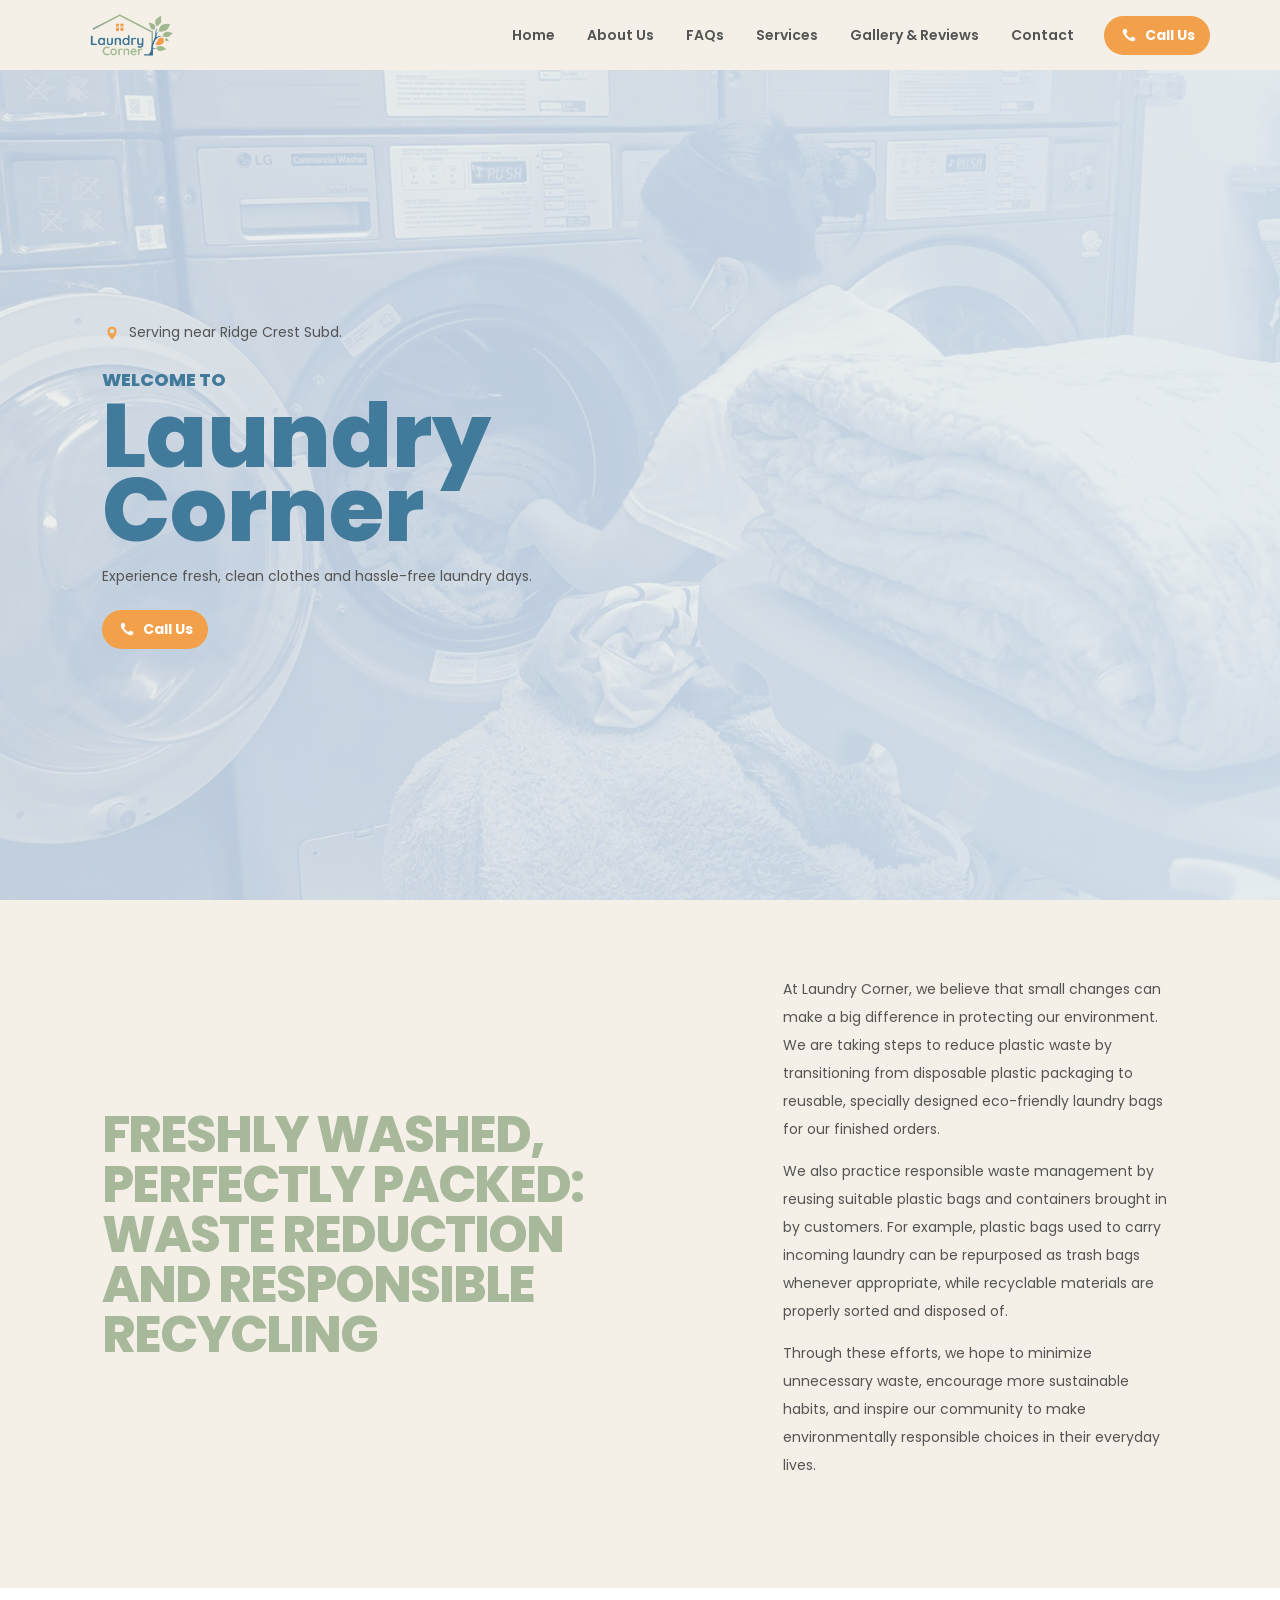
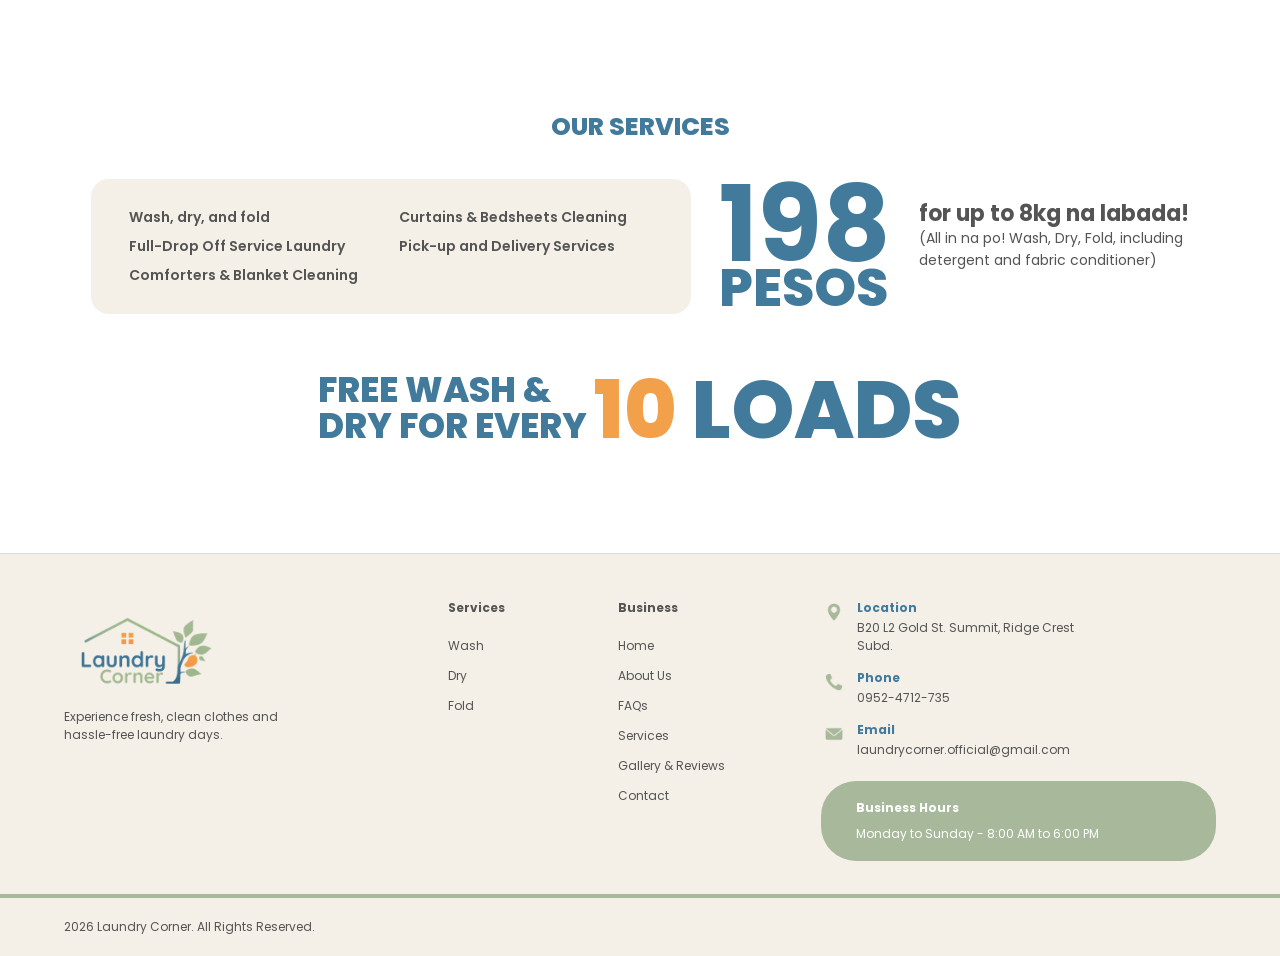
<file: index.html>
<!DOCTYPE html>
<html lang="en">
<head>
  <meta charset="UTF-8">
  <meta name="viewport" content="width=device-width, initial-scale=1.0">

  <title>Laundry Corner</title>

  <link rel="stylesheet" href="style.css">
  <link rel="icon" href="images/favicon.ico">
</head>

<body>
  <header class="topbar">
    <a class="brand" href="index.html">
      <img src="images/transparent-logo2.png" alt="Laundry Corner">
    </a>

    <nav>
      <a href="index.html">Home</a>
      <a href="about-us.html">About Us</a>
      <a href="faq.html">FAQs</a>
      <a href="services.html">Services</a>
      <a href="gallery.html">Gallery &amp; Reviews</a>
      <a href="contact.html">Contact</a>
    </nav>

    <a class="small-button" href="tel:+639524712735">
      <img src="images/icons/phone-white.png" alt="">
      Call Us
    </a>
  </header>

  <main>
    <section class="hero" id="home">
      <div class="hero-copy">
        <p class="location"> <span class="location-icon"> <img src="images/icons/loc-orange.png" alt="Location"> </span> Serving near Ridge Crest Subd. </p>
        <p class="eyebrow"> WELCOME TO </p>
        <h1> Laundry Corner </h1>
        <p> Experience fresh, clean clothes and hassle-free laundry days. </p>
        <a class="small-button" href="tel:+639524712735"> <img src="images/icons/phone-white.png" alt="Phone"> Call Us </a>
      </div>
    </section>

    <!-- social awareness -->

    <section class="social-awareness-h">
      <h2>FRESHLY WASHED, PERFECTLY PACKED:<br>WASTE REDUCTION AND RESPONSIBLE<br>RECYCLING</h2>

      <div class="social-awareness-text">

        <p> At Laundry Corner, we believe that small changes can make a big difference in protecting our environment. We are taking steps to reduce plastic waste by transitioning from disposable plastic packaging to reusable, specially designed eco-friendly laundry bags for our finished orders. </p>

        <p> We also practice responsible waste management by reusing suitable plastic bags and containers brought in by customers. For example, plastic bags used to carry incoming laundry can be repurposed as trash bags whenever appropriate, while recyclable materials are properly sorted and disposed of. </p>

        <p>Through these efforts, we hope to minimize unnecessary waste, encourage more sustainable habits, and inspire our community to make environmentally responsible choices in their everyday lives. </p>

      </div>
    </section>

    <!-- services overview -->

    <section class="services-overview section-white">
      <p class="label">OUR SERVICES</p>
      <div class="service-summary">
        <div class="mini-list">

           <div class="list1">
    <p> Wash, dry, and fold</p>
    <p> Full-Drop Off Service Laundry</p>
    <p> Comforters &amp; Blanket Cleaning</p>
  </div>

  <div class="list2">
    <p> Curtains &amp; Bedsheets Cleaning</p>
    <p> Pick-up and Delivery Services</p>
  </div>
</div>

        <div class="price"> <strong> 198 </strong><span> PESOS </span></div>

        <p class="price-note"> for up to 8kg na labada! 
        <span class="all-in"> <br> (All in na po! Wash, Dry, Fold, including detergent and fabric conditioner) </span> </p>

      </div>
      <h2 class="loads"> FREE WASH &amp; <br> DRY FOR EVERY 
        <span class="loadnum"> 10 </span> 
        <span class="loadbig"> LOADS </span>
      </h2>
    </section>

   







  <!-- footer section -->

<footer class="site-footer">
  <div class="footer-brand">
    <div class="brand">
      <a class="footer-brand" href="#home">
  <img src="images/transparent-logo3.png" alt="Laundry Corner"> </a>
    </div>

    <p>
      Experience fresh, clean clothes and<br>
      hassle-free laundry days.
    </p>
  </div>

  <div class="footer-column">
    <h3>Services</h3>
    <a href="services.html">Wash</a>
    <a href="services.html">Dry</a>
    <a href="services.html">Fold</a>
  </div>

  <div class="footer-column">
    <h3>Business</h3>
    <a href="index.html"> Home </a>
    <a href="about-us.html"> About Us </a>
    <a href="faq.html"> FAQs </a>
    <a href="services.html"> Services </a>
    <a href="gallery.html">Gallery & Reviews </a>
    <a href="contact.html"> Contact </a>
  </div>

  <div class="footer-contact">
    <div class="footer-contact-item">
      <img class="footer-icon" src="images/icons/loc.png" alt="Location">
      <div>
        <h3>Location</h3>
        <p>B20 L2 Gold St. Summit, Ridge Crest<br>Subd.</p>
      </div>
    </div>

    <div class="footer-contact-item">
      <img class="footer-icon" src="images/icons/phone.png" alt="Phone">
      <div>
        <h3>Phone</h3>
        <p>0952-4712-735</p>
      </div>
    </div>

    <div class="footer-contact-item">
      <img class="footer-icon" src="images/icons/mail.png" alt="Email">
      <div>
        <h3>Email</h3>
        <p>laundrycorner.official@gmail.com</p>
      </div>
    </div>

    <div class="footer-hours">
      <h3>Business Hours</h3>
      <p>Monday to Sunday - 8:00 AM to 6:00 PM</p>
    </div>
  </div>

  <div class="footer-bottom">
    <p>2026 Laundry Corner. All Rights Reserved.</p>
  </div>
</footer>

       

</body>
</html>
</file>
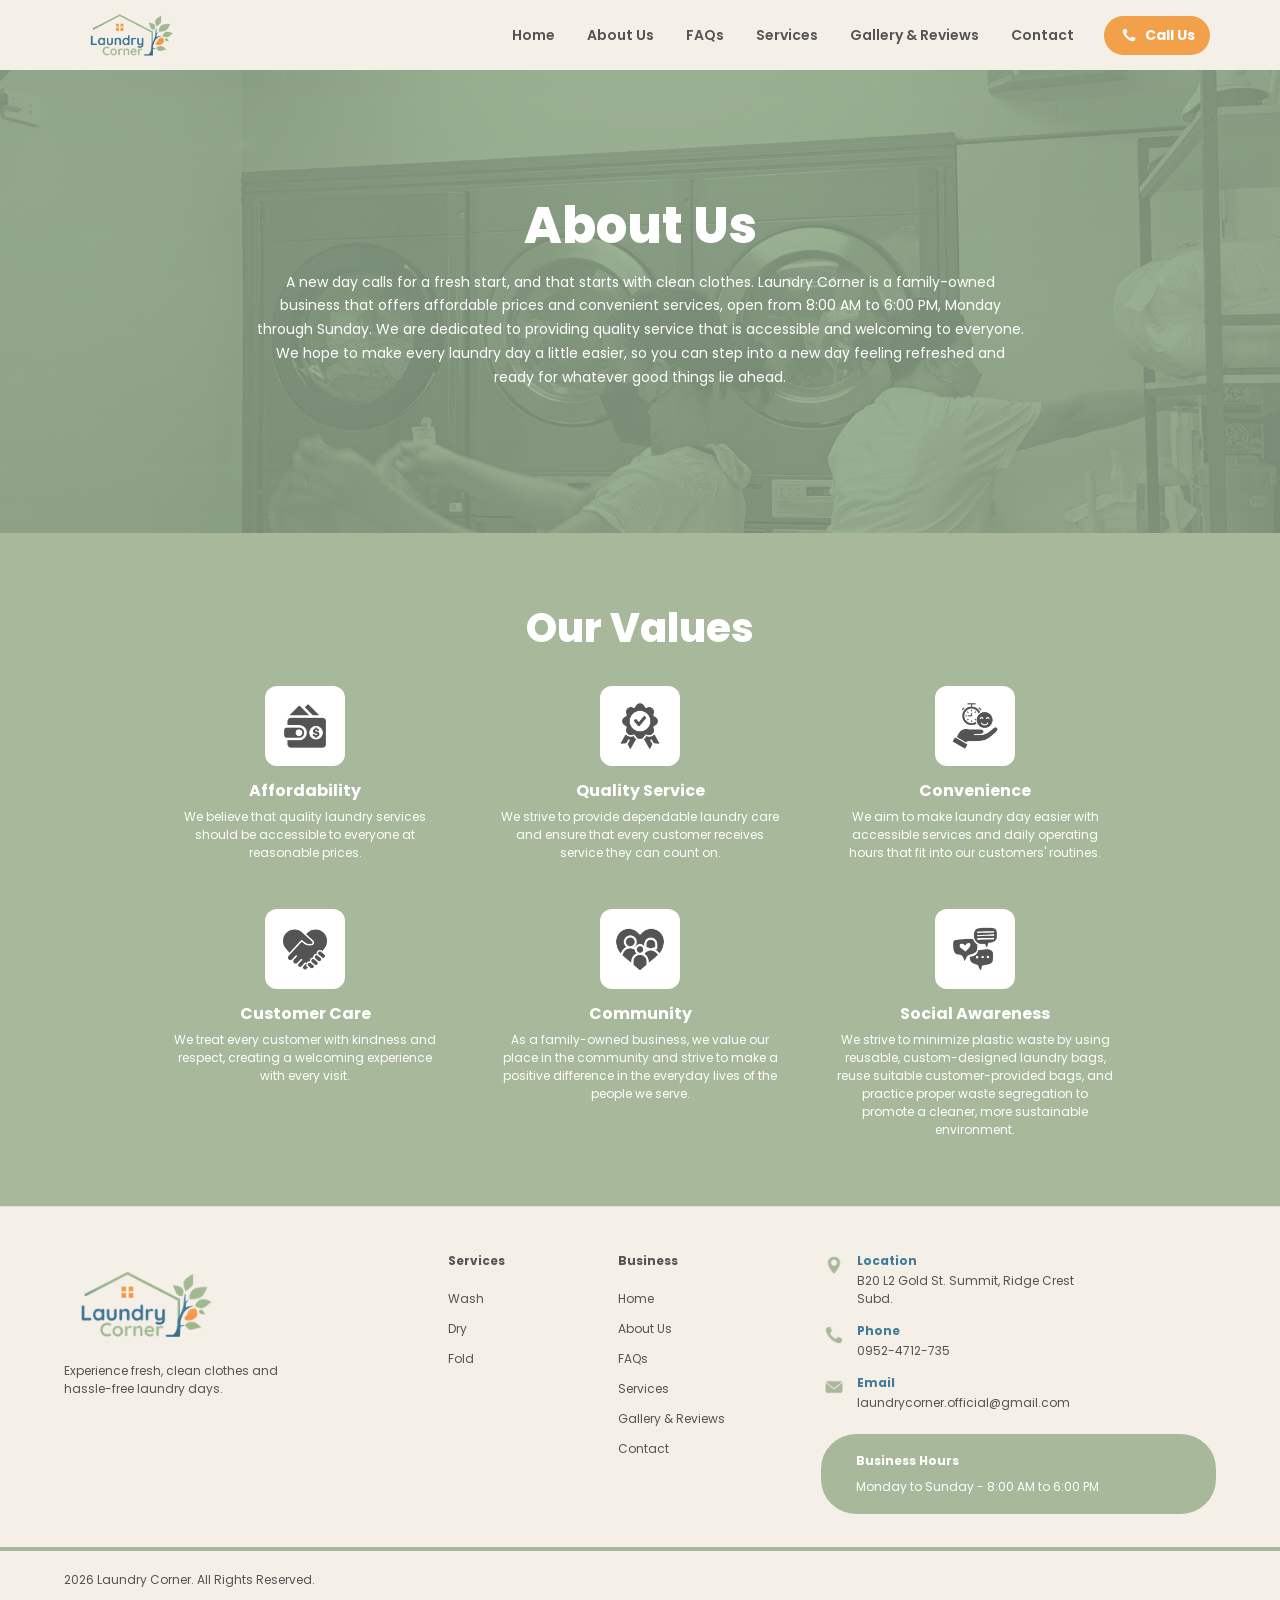
<file: about-us.html>
<!DOCTYPE html>
<html lang="en">
<head>
  <meta charset="UTF-8">
  <meta name="viewport" content="width=device-width, initial-scale=1.0">

  <title>Laundry Corner</title>

  <link rel="stylesheet" href="style.css">
  <link rel="icon" href="images/favicon.ico">
</head>

<body>
  <header class="topbar">
    <a class="brand" href="index.html">
      <img src="images/transparent-logo2.png" alt="Laundry Corner">
    </a>

    <nav>
      <a href="index.html">Home</a>
      <a href="about-us.html">About Us</a>
      <a href="faq.html">FAQs</a>
      <a href="services.html">Services</a>
      <a href="gallery.html">Gallery &amp; Reviews</a>
      <a href="contact.html">Contact</a>
    </nav>

    <a class="small-button" href="tel:+639524712735">
      <img src="images/icons/phone-white.png" alt="">
      Call Us
    </a>
  </header>

 <!-- about section -->

    <section class="about" id="about">
      <div class="about-heading"><h2>About Us</h2><p> A new day calls for a fresh start, and that starts with clean clothes. Laundry Corner is a family-owned business that offers affordable prices and convenient services, open from 8:00 AM to 6:00 PM, Monday through Sunday. We are dedicated to providing quality service that is accessible and welcoming to everyone. We hope to make every laundry day a little easier, so you can step into a new day feeling refreshed and ready for whatever good things lie ahead. </p></div>
      <div class="values">
        <h2>Our Values</h2>
        <div class="value-grid">
          <article><div class="icon"><img src="images/icons/afford.png" alt="Affordability"></div>
            
            <h3> Affordability </h3><p> We believe that quality laundry services should be accessible to everyone at reasonable prices. </p></article>

          <article><div class="icon"><img src="images/icons/quality.png" alt="Quality Service"></div>
            
            <h3> Quality Service </h3><p> We strive to provide dependable laundry care and ensure that every customer receives service they can count on. </p></article>

          <article><div class="icon"><img src="images/icons/convi.png" alt="Convenience"></div>
            
            <h3> Convenience </h3><p> We aim to make laundry day easier with accessible services and daily operating hours that fit into our customers' routines. </p></article>

          <article><div class="icon"><img src="images/icons/care.png" alt="Customer Care"></div>

            <h3> Customer Care </h3><p> We treat every customer with kindness and respect, creating a welcoming experience with every visit. </p></article>

          <article><div class="icon"><img src="images/icons/community.png" alt="Community"></div>
            
            <h3> Community </h3><p> As a family-owned business, we value our place in the community and strive to make a positive difference in the everyday lives of the people we serve. </p></article>

          <article><div class="icon"><img src="images/icons/social.png" alt="Social Awareness"></div>
            
            <h3> Social Awareness </h3><p> We strive to minimize plastic waste by using reusable, custom-designed laundry bags, reuse suitable customer-provided bags, and practice proper waste segregation to promote a cleaner, more sustainable environment. </p></article>
        </div>
      </div>
    </section>

    <!-- footer section -->

<footer class="site-footer">
  <div class="footer-brand">
    <div class="brand">
      <a class="footer-brand" href="index.html">
  <img src="images/transparent-logo3.png" alt="Laundry Corner"> </a>
    </div>

    <p>
      Experience fresh, clean clothes and<br>
      hassle-free laundry days.
    </p>
  </div>

  <div class="footer-column">
    <h3>Services</h3>
    <a href="services.html">Wash</a>
    <a href="services.html">Dry</a>
    <a href="services.html">Fold</a>
  </div>

  <div class="footer-column">
    <h3>Business</h3>
    <a href="index.html"> Home </a>
    <a href="about-us.html"> About Us </a>
    <a href="faq.html"> FAQs </a>
    <a href="services.html"> Services </a>
    <a href="gallery.html">Gallery & Reviews </a>
    <a href="contact.html"> Contact </a>
  </div>

  <div class="footer-contact">
    <div class="footer-contact-item">
      <img class="footer-icon" src="images/icons/loc.png" alt="Location">
      <div>
        <h3>Location</h3>
        <p>B20 L2 Gold St. Summit, Ridge Crest<br>Subd.</p>
      </div>
    </div>

    <div class="footer-contact-item">
      <img class="footer-icon" src="images/icons/phone.png" alt="Phone">
      <div>
        <h3>Phone</h3>
        <p>0952-4712-735</p>
      </div>
    </div>

    <div class="footer-contact-item">
      <img class="footer-icon" src="images/icons/mail.png" alt="Email">
      <div>
        <h3>Email</h3>
        <p>laundrycorner.official@gmail.com</p>
      </div>
    </div>

    <div class="footer-hours">
      <h3>Business Hours</h3>
      <p>Monday to Sunday - 8:00 AM to 6:00 PM</p>
    </div>
  </div>

  <div class="footer-bottom">
    <p>2026 Laundry Corner. All Rights Reserved.</p>
  </div>
</footer>


</body>
</html>
</file>
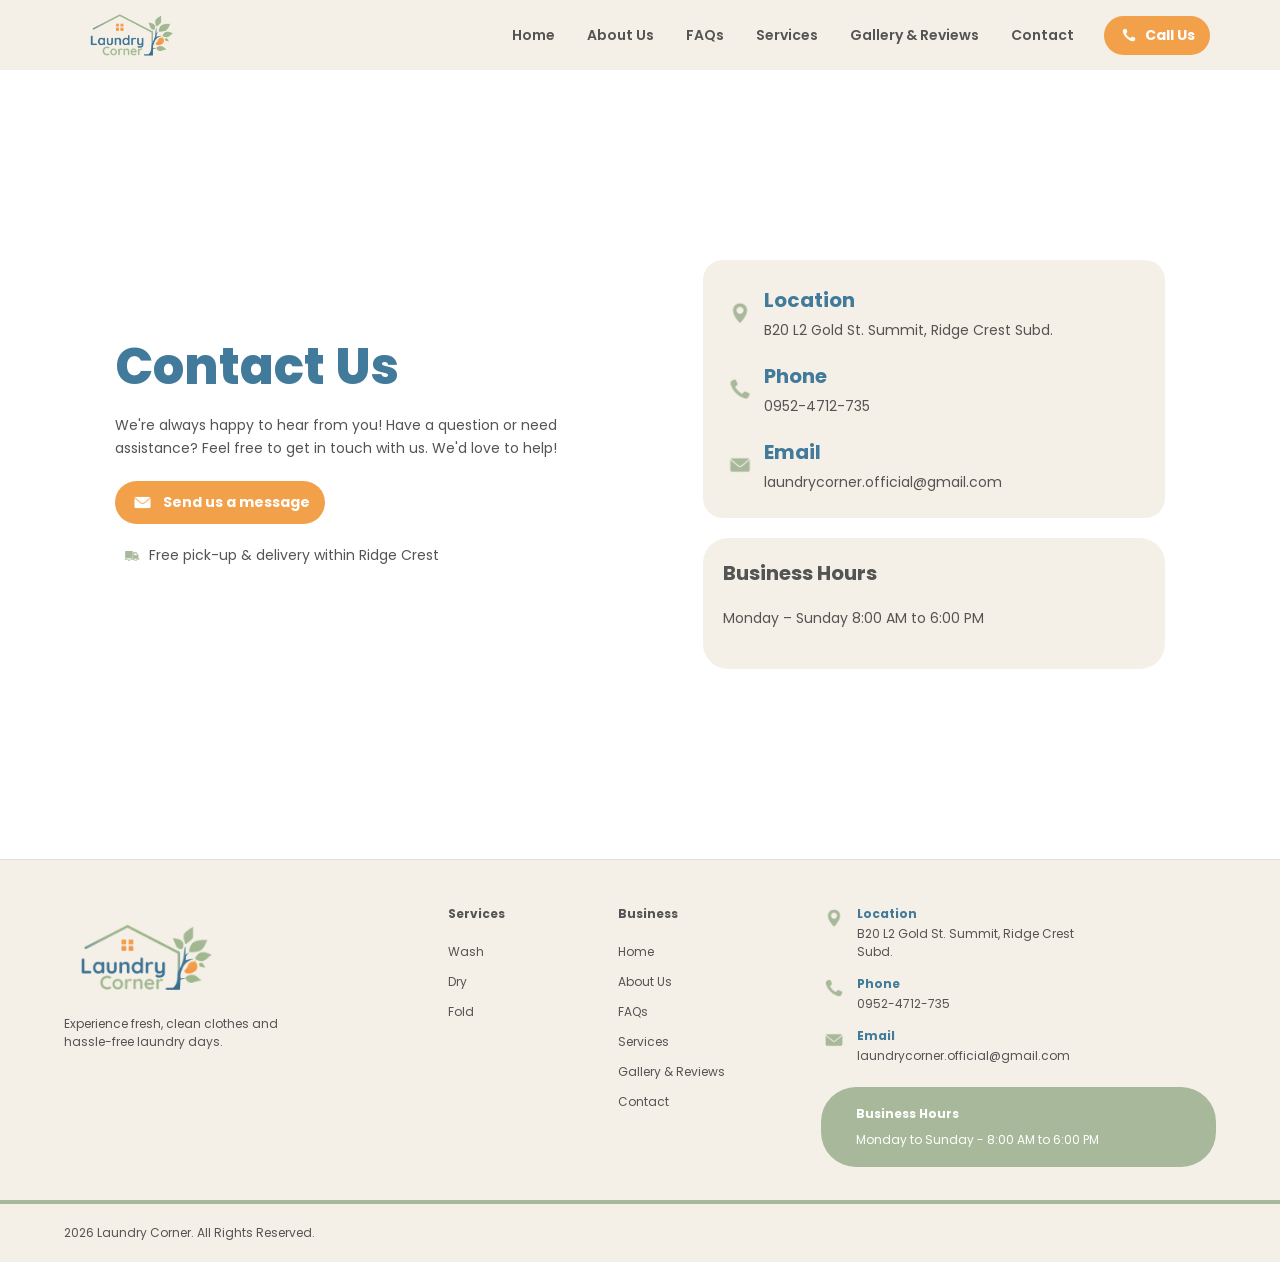
<file: contact.html>
<!DOCTYPE html>
<html lang="en">
<head>
  <meta charset="UTF-8">
  <meta name="viewport" content="width=device-width, initial-scale=1.0">

  <title>Laundry Corner</title>

  <link rel="stylesheet" href="style.css">
  <link rel="icon" href="images/favicon.ico">
</head>

<body>
  <header class="topbar">
    <a class="brand" href="index.html">
      <img src="images/transparent-logo2.png" alt="Laundry Corner">
    </a>

    <nav>
      <a href="index.html">Home</a>
      <a href="about-us.html">About Us</a>
      <a href="faq.html">FAQs</a>
      <a href="services.html">Services</a>
      <a href="gallery.html">Gallery &amp; Reviews</a>
      <a href="contact.html">Contact</a>
    </nav>

    <a class="small-button" href="tel:+639524712735">
      <img src="images/icons/phone-white.png" alt="">
      Call Us
    </a>
  </header>


    <!-- contact section -->

<section class="contact section-white" id="contact">
  <div>
    <h2>Contact Us</h2>

    <p>
      We're always happy to hear from you! Have a question or need assistance?
      Feel free to get in touch with us. We'd love to help!
    </p>

    <a class="button" href="https://mail.google.com/mail/?view=cm&fs=1&to=laundrycorner.official@gmail.com" target="_blank"> 
      <img src="images/icons/mail-white.png">
      Send us a message
    </a>

    <p class="pickup-delivery">
      <br> <span class="truck-icon"><img src="images/icons/truck.png" alt="truck"></span> 
      Free pick-up &amp; delivery within Ridge Crest </p>
  </div>

<div class="contactdetails">
  <div class="contact-box">

    <div class="contact-item">
      <span class="contact-icon">
        <img src="images/icons/loc.png" alt="Location">
      </span>
      <div>
        <h3>Location</h3>
        <p>B20 L2 Gold St. Summit, Ridge Crest Subd.</p>
      </div>
    </div>

    <div class="contact-item">
      <span class="contact-icon">
        <img src="images/icons/phone.png" alt="Phone">
      </span>
      <div>
        <h3>Phone</h3>
        <p>0952-4712-735</p>
      </div>
    </div>

    <div class="contact-item">
      <span class="contact-icon">
        <img src="images/icons/mail.png" alt="Email">
      </span>
      <div>
        <h3>Email</h3>
        <p>laundrycorner.official@gmail.com</p>
      </div>
    </div>

  </div>
      <div class="busyhours">
      <h3> Business Hours </h3>
      <p> Monday – Sunday 8:00 AM to 6:00 PM </p>
    </div>
  </div>

</div>

</section>
  </main>

<!-- footer section -->

<footer class="site-footer">
  <div class="footer-brand">
    <div class="brand">
      <a class="footer-brand" href="index.html">
  <img src="images/transparent-logo3.png" alt="Laundry Corner"> </a>
    </div>

    <p>
      Experience fresh, clean clothes and<br>
      hassle-free laundry days.
    </p>
  </div>

  <div class="footer-column">
    <h3>Services</h3>
    <a href="services.html">Wash</a>
    <a href="services.html">Dry</a>
    <a href="services.html">Fold</a>
  </div>

  <div class="footer-column">
    <h3>Business</h3>
    <a href="index.html"> Home </a>
    <a href="about-us.html"> About Us </a>
    <a href="faq.html"> FAQs </a>
    <a href="services.html"> Services </a>
    <a href="gallery.html">Gallery & Reviews </a>
    <a href="contact.html"> Contact </a>
  </div>

  <div class="footer-contact">
    <div class="footer-contact-item">
      <img class="footer-icon" src="images/icons/loc.png" alt="Location">
      <div>
        <h3>Location</h3>
        <p>B20 L2 Gold St. Summit, Ridge Crest<br>Subd.</p>
      </div>
    </div>

    <div class="footer-contact-item">
      <img class="footer-icon" src="images/icons/phone.png" alt="Phone">
      <div>
        <h3>Phone</h3>
        <p>0952-4712-735</p>
      </div>
    </div>

    <div class="footer-contact-item">
      <img class="footer-icon" src="images/icons/mail.png" alt="Email">
      <div>
        <h3>Email</h3>
        <p>laundrycorner.official@gmail.com</p>
      </div>
    </div>

    <div class="footer-hours">
      <h3>Business Hours</h3>
      <p>Monday to Sunday - 8:00 AM to 6:00 PM</p>
    </div>
  </div>

  <div class="footer-bottom">
    <p>2026 Laundry Corner. All Rights Reserved.</p>
  </div>
</footer>

</body>
</html>
</file>
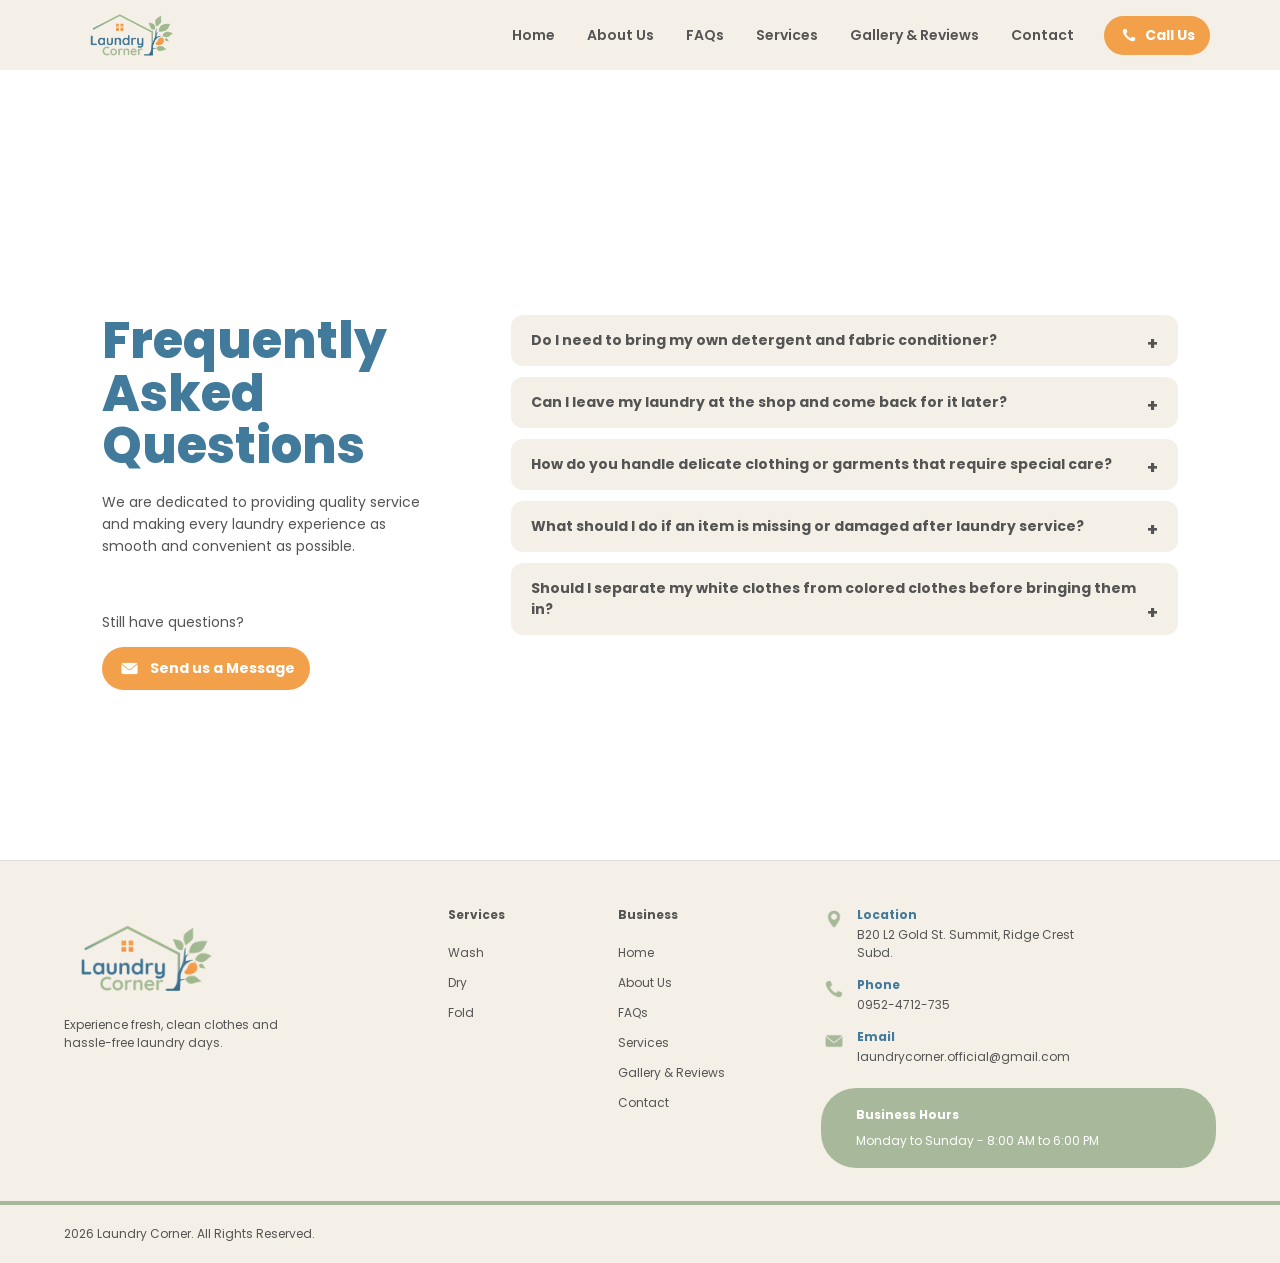
<file: faq.html>
<!DOCTYPE html>
<html lang="en">
<head>
  <meta charset="UTF-8">
  <meta name="viewport" content="width=device-width, initial-scale=1.0">

  <title>Laundry Corner</title>

  <link rel="stylesheet" href="style.css">
  <link rel="icon" href="images/favicon.ico">
</head>

<body>
  <header class="topbar">
    <a class="brand" href="index.html">
      <img src="images/transparent-logo2.png" alt="Laundry Corner">
    </a>

    <nav>
      <a href="index.html">Home</a>
      <a href="about-us.html">About Us</a>
      <a href="faq.html">FAQs</a>
      <a href="services.html">Services</a>
      <a href="gallery.html">Gallery &amp; Reviews</a>
      <a href="contact.html">Contact</a>
    </nav>

    <a class="small-button" href="tel:+639524712735">
      <img src="images/icons/phone-white.png" alt="">
      Call Us
    </a>
  </header>


    <!-- faq section -->

    <section class="faq section-white" id="faq">
      <div class="faq-intro"><h2>Frequently<br>Asked<br>Questions</h2>
        <p class="center-text">We are dedicated to providing quality service and making every laundry experience as smooth and convenient as possible. </p> <br>
        <p> Still have questions? </p>

        <a class="button" href="https://mail.google.com/mail/?view=cm&fs=1&to=laundrycorner.official@gmail.com&su=Laundry%20Inquiry" target="_blank">
          <img src="images/icons/mail-white.png">
          Send us a Message</a></div>
      <div class="questions">

        <details><summary> Do I need to bring my own detergent and fabric conditioner? </summary><p> No need to worry! Detergent and fabric conditioner are already included with every wash. However, you are also welcome to bring your own if you prefer.  </p></details>

        <details><summary>Can I leave my laundry at the shop and come back for it later? </summary><p> Absolutely! You can either pick up your finished laundry directly from our shop or arrange to have it delivered to your preferred location. Just let our staff know your preferred option when dropping off your laundry!  </p></details>

        <details><summary>How do you handle delicate clothing or garments that require special care?</summary><p> Please inform our staff of any special washing instructions before leaving your laundry so we can discuss the appropriate care for your garments. </p></details>

        <details><summary>What should I do if an item is missing or damaged after laundry service?</summary><p> Please inform our staff as soon as possible so we can look into the concern and assist you accordingly. </p></details>

        <details><summary>Should I separate my white clothes from colored clothes before bringing them in?</summary><p> Yes, separating whites from colored garments is recommended to help prevent color transfer and keep your clothes looking their best. You may also inform our staff of any specific laundry preferences.  </p></details>

      </div>
    </section>

<!-- footer section -->

<footer class="site-footer">
  <div class="footer-brand">
    <div class="brand">
      <a class="footer-brand" href="index.html">
  <img src="images/transparent-logo3.png" alt="Laundry Corner"> </a>
    </div>

    <p>
      Experience fresh, clean clothes and<br>
      hassle-free laundry days.
    </p>
  </div>

  <div class="footer-column">
    <h3>Services</h3>
    <a href="services.html">Wash</a>
    <a href="services.html">Dry</a>
    <a href="services.html">Fold</a>
  </div>

  <div class="footer-column">
    <h3>Business</h3>
    <a href="index.html"> Home </a>
    <a href="about-us.html"> About Us </a>
    <a href="faq.html"> FAQs </a>
    <a href="services.html"> Services </a>
    <a href="gallery.html">Gallery & Reviews </a>
    <a href="contact.html"> Contact </a>
  </div>

  <div class="footer-contact">
    <div class="footer-contact-item">
      <img class="footer-icon" src="images/icons/loc.png" alt="Location">
      <div>
        <h3>Location</h3>
        <p>B20 L2 Gold St. Summit, Ridge Crest<br>Subd.</p>
      </div>
    </div>

    <div class="footer-contact-item">
      <img class="footer-icon" src="images/icons/phone.png" alt="Phone">
      <div>
        <h3>Phone</h3>
        <p>0952-4712-735</p>
      </div>
    </div>

    <div class="footer-contact-item">
      <img class="footer-icon" src="images/icons/mail.png" alt="Email">
      <div>
        <h3>Email</h3>
        <p>laundrycorner.official@gmail.com</p>
      </div>
    </div>

    <div class="footer-hours">
      <h3>Business Hours</h3>
      <p>Monday to Sunday - 8:00 AM to 6:00 PM</p>
    </div>
  </div>

  <div class="footer-bottom">
    <p>2026 Laundry Corner. All Rights Reserved.</p>
  </div>
</footer>


</body>
</html>
</file>
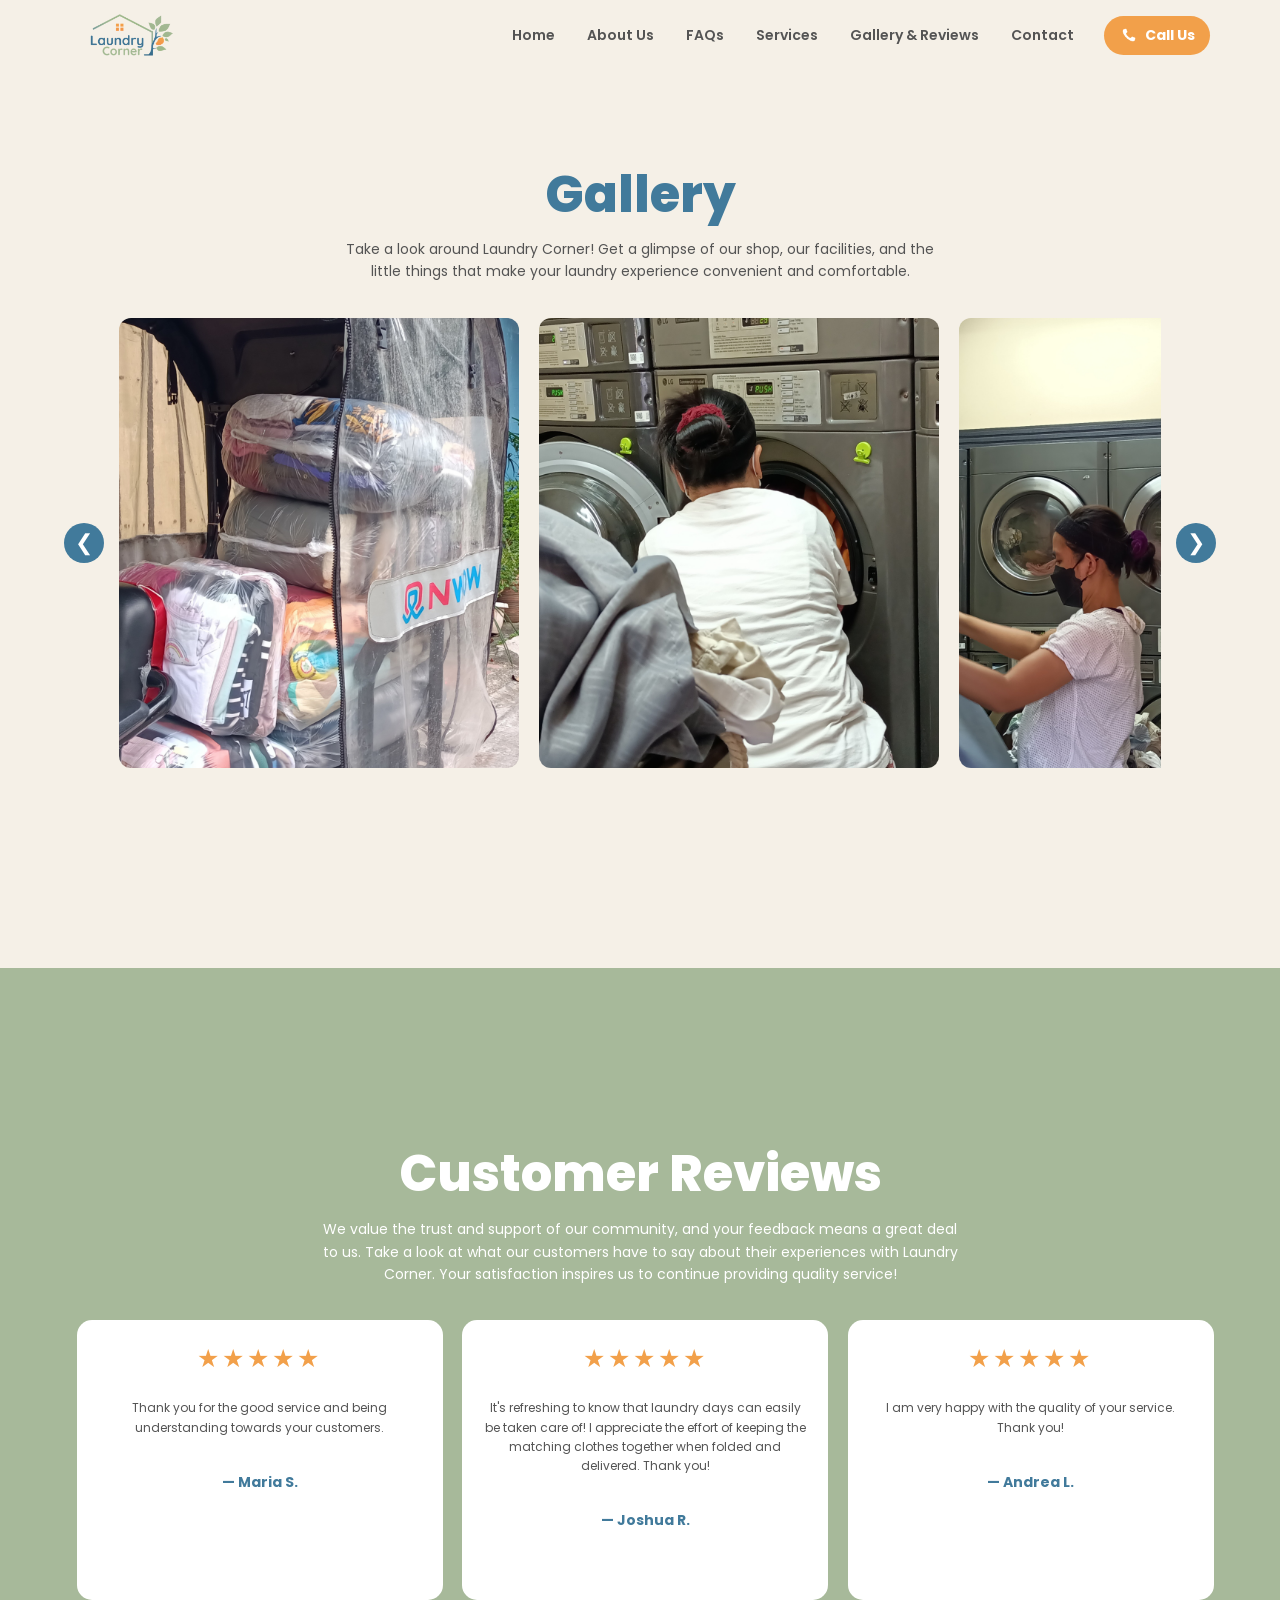
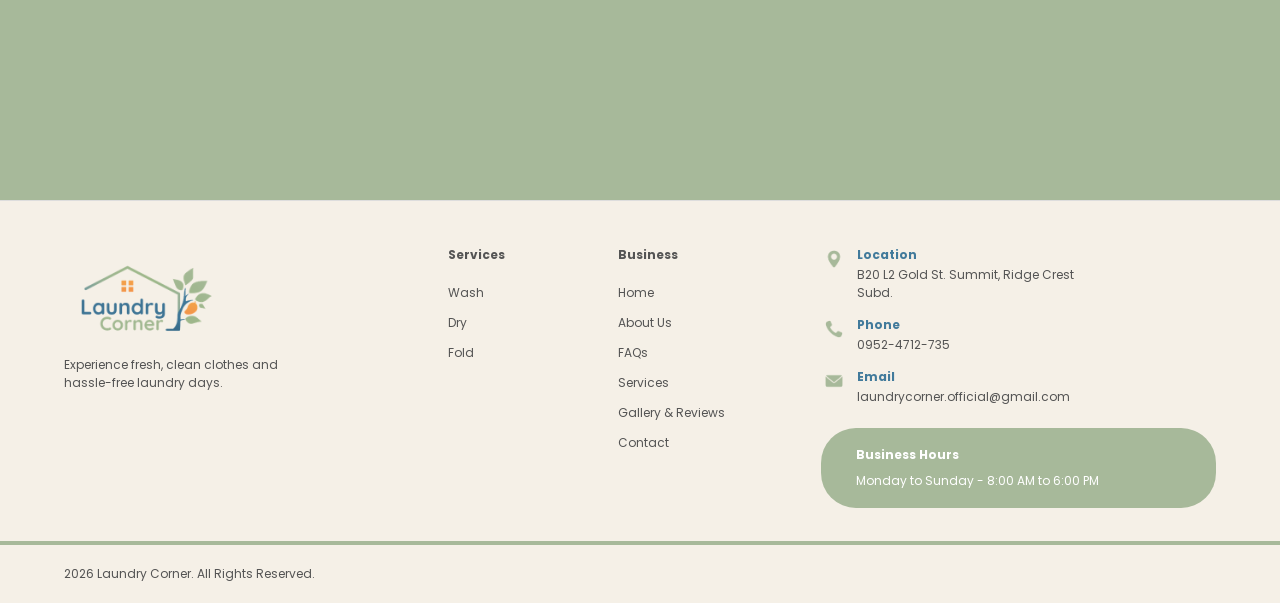
<file: gallery.html>
<!DOCTYPE html>
<html lang="en">
<head>
  <meta charset="UTF-8">
  <meta name="viewport" content="width=device-width, initial-scale=1.0">

  <title>Laundry Corner</title>

  <link rel="stylesheet" href="style.css">
  <link rel="icon" href="images/favicon.ico">
</head>

<body>
  <header class="topbar">
    <a class="brand" href="index.html">
      <img src="images/transparent-logo2.png" alt="Laundry Corner">
    </a>

    <nav>
      <a href="index.html">Home</a>
      <a href="about-us.html">About Us</a>
      <a href="faq.html">FAQs</a>
      <a href="services.html">Services</a>
      <a href="gallery.html">Gallery &amp; Reviews</a>
      <a href="contact.html">Contact</a>
    </nav>

    <a class="small-button" href="tel:+639524712735">
      <img src="images/icons/phone-white.png" alt="">
      Call Us
    </a>
  </header>


    <!-- gallery section -->

    <section class="gallery section-light" id="gallery">
  <h2>Gallery</h2>

  <p class="center-text">
    Take a look around Laundry Corner! Get a glimpse of our shop, our facilities, and the little things that make your laundry experience convenient and comfortable.
  </p>

  <div class="gallery-wrapper">
    <button class="gallery-button" onclick="moveGallery(-1)">
      &#10094;
    </button>

    <div class="gallery-grid" id="gallerySlider">
      <img src="images/laundrypics/deliveries.png">
      <img src="images/laundrypics/1pip.png">
      <img src="images/laundrypics/2pip.png">
      <img src="images/laundrypics/deliverit.png">
      <img src="images/laundrypics/loadpip.png">
    </div>

    <button class="gallery-button" onclick="moveGallery(1)">
      &#10095;
    </button>
  </div>
</section>

    <!-- reviews section -->

<section class="reviews">
  <h2>Customer Reviews</h2>

  <p class="center-text">
    We value the trust and support of our community, and your feedback means a great deal to us. Take a look at what our customers have to say about their experiences with Laundry Corner. Your satisfaction inspires us to continue providing quality service!
  </p>

  <div class="review-grid">
    <article class="review-card">
      <div class="stars">★★★★★</div>
      <p> Thank you for the good service and being understanding towards your customers. </p>
      <h3>— Maria S.</h3>
    </article>

    <article class="review-card">
      <div class="stars">★★★★★</div>
      <p>It's refreshing to know that laundry days can easily be taken care of! I appreciate the effort of keeping the matching clothes together when folded and delivered. Thank you! </p>
      <h3>— Joshua R.</h3>
    </article>

    <article class="review-card">
      <div class="stars">★★★★★</div>
      <p> I am very happy with the quality of your service. Thank you! </p>
      <h3>— Andrea L.</h3>
    </article>
  </div>
</section>

<script>
  function moveGallery(direction) {
    const gallery = document.getElementById("gallerySlider");

    gallery.scrollBy({
      left: direction * gallery.clientWidth,
      behavior: "smooth"
    });
  }
</script>

<!-- footer section -->

<footer class="site-footer">
  <div class="footer-brand">
    <div class="brand">
      <a class="footer-brand" href="index.html">
  <img src="images/transparent-logo3.png" alt="Laundry Corner"> </a>
    </div>

    <p>
      Experience fresh, clean clothes and<br>
      hassle-free laundry days.
    </p>
  </div>

  <div class="footer-column">
    <h3>Services</h3>
    <a href="services.html">Wash</a>
    <a href="services.html">Dry</a>
    <a href="services.html">Fold</a>
  </div>

  <div class="footer-column">
    <h3>Business</h3>
    <a href="index.html"> Home </a>
    <a href="about-us.html"> About Us </a>
    <a href="faq.html"> FAQs </a>
    <a href="services.html"> Services </a>
    <a href="gallery.html">Gallery & Reviews </a>
    <a href="contact.html"> Contact </a>
  </div>

  <div class="footer-contact">
    <div class="footer-contact-item">
      <img class="footer-icon" src="images/icons/loc.png" alt="Location">
      <div>
        <h3>Location</h3>
        <p>B20 L2 Gold St. Summit, Ridge Crest<br>Subd.</p>
      </div>
    </div>

    <div class="footer-contact-item">
      <img class="footer-icon" src="images/icons/phone.png" alt="Phone">
      <div>
        <h3>Phone</h3>
        <p>0952-4712-735</p>
      </div>
    </div>

    <div class="footer-contact-item">
      <img class="footer-icon" src="images/icons/mail.png" alt="Email">
      <div>
        <h3>Email</h3>
        <p>laundrycorner.official@gmail.com</p>
      </div>
    </div>

    <div class="footer-hours">
      <h3>Business Hours</h3>
      <p>Monday to Sunday - 8:00 AM to 6:00 PM</p>
    </div>
  </div>

  <div class="footer-bottom">
    <p>2026 Laundry Corner. All Rights Reserved.</p>
  </div>
</footer>

</body>
</html>
</file>
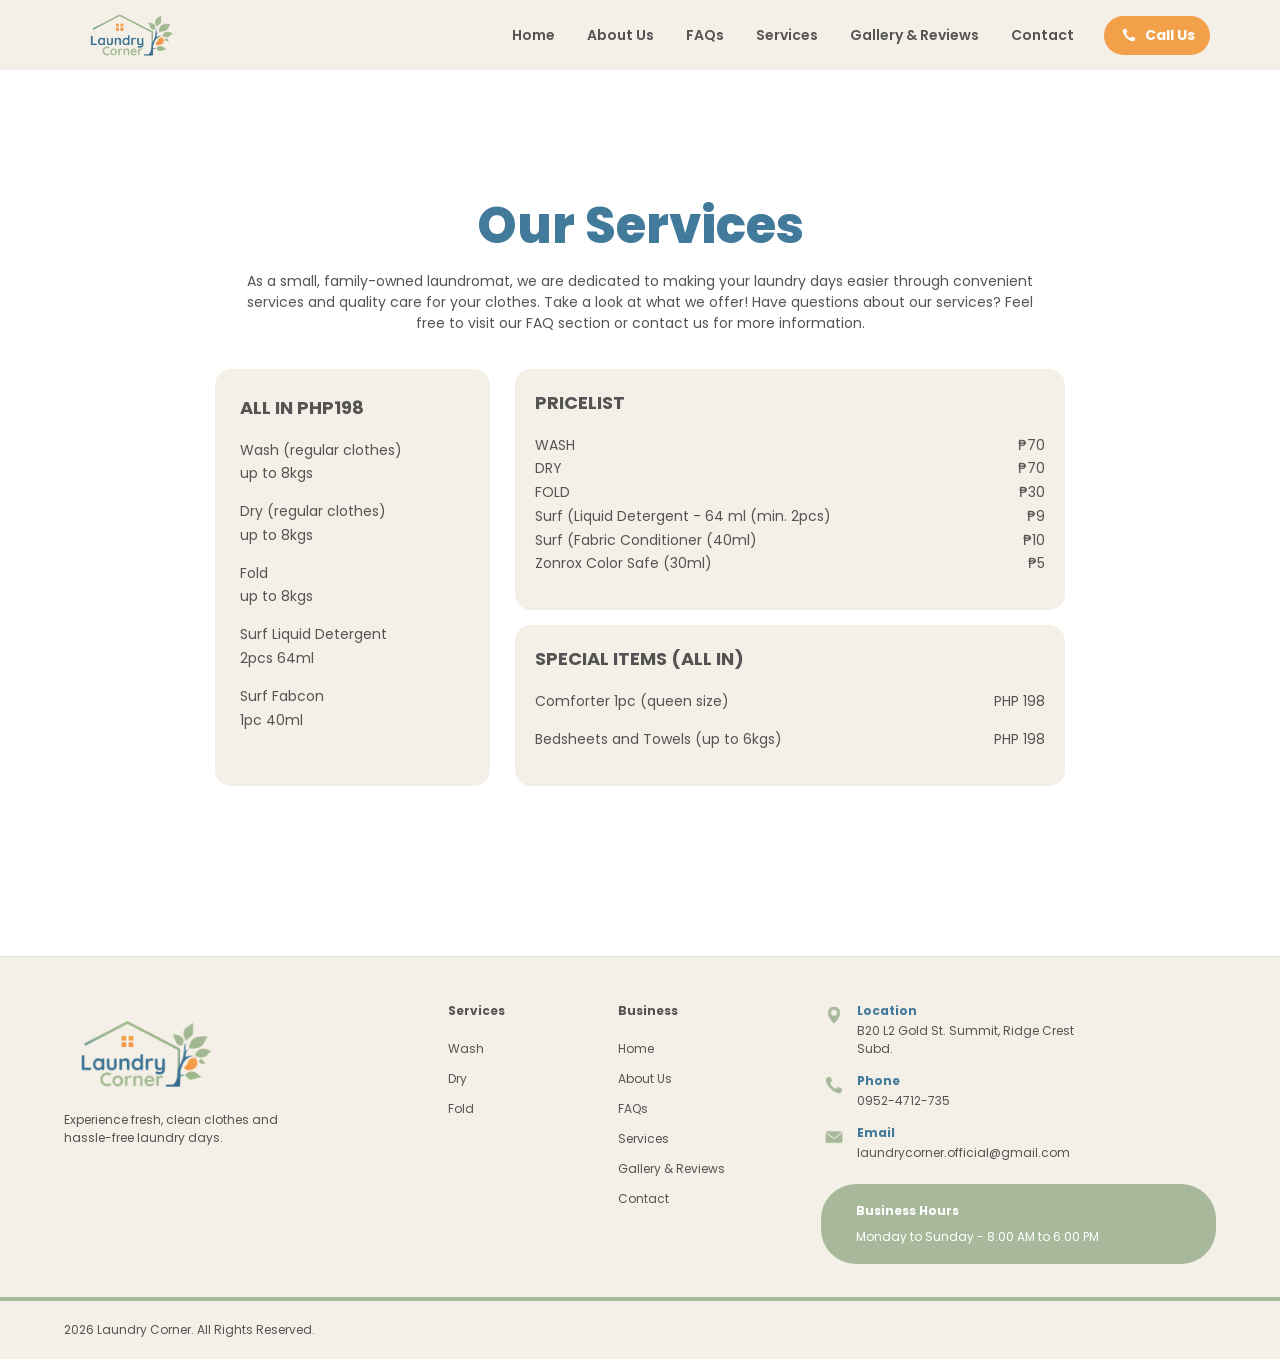
<file: services.html>
<!DOCTYPE html>
<html lang="en">
<head>
  <meta charset="UTF-8">
  <meta name="viewport" content="width=device-width, initial-scale=1.0">

  <title>Laundry Corner</title>

  <link rel="stylesheet" href="style.css">
  <link rel="icon" href="images/favicon.ico">
</head>

<body>
  <header class="topbar">
    <a class="brand" href="index.html">
      <img src="images/transparent-logo2.png" alt="Laundry Corner">
    </a>

    <nav>
      <a href="index.html">Home</a>
      <a href="about-us.html">About Us</a>
      <a href="faq.html">FAQs</a>
      <a href="services.html">Services</a>
      <a href="gallery.html">Gallery &amp; Reviews</a>
      <a href="contact.html">Contact</a>
    </nav>

    <a class="small-button" href="tel:+639524712735">
      <img src="images/icons/phone-white.png" alt="">
      Call Us
    </a>
  </header>


    <!-- services section -->

    <section class="our-services section-white" id="services">
      <h2> Our Services </h2>
      <p class="center-text"> As a small, family-owned laundromat, we are dedicated to making your laundry days easier through convenient services and quality care for your clothes. Take a look at what we offer! Have questions about our services? Feel free to visit our FAQ section or contact us for more information. </p>

      <div class="service-cards">
        <article> <h3> ALL IN PHP198 </h3>
          <p> Wash (regular clothes) <br> up to 8kgs </p> 
          <p> Dry (regular clothes) <br> up to 8kgs </p>
          <p> Fold <br> up to 8kgs </p>
          <p> Surf Liquid Detergent <br> 2pcs 64ml </p>
          <p> Surf Fabcon <br> 1pc 40ml </p>

        </article>
        <div class="service-stack"><article><h3> PRICELIST </h3>
          <p> WASH <span> ₱70 </span> 
            <br> DRY <span> ₱70 </span>
            <br> FOLD <span> ₱30 </span>
            <br> Surf (Liquid Detergent - 64 ml (min. 2pcs) <span> ₱9 </span> 
            <br> Surf (Fabric Conditioner (40ml) <span> ₱10 </span>
            <br> Zonrox Color Safe (30ml) <span> ₱5 </span></p> </article>
            
            <article>
            <h3>SPECIAL ITEMS (ALL IN)</h3>
            <p> Comforter 1pc (queen size) <span> PHP 198 </span></p>
            <p> Bedsheets and Towels (up to 6kgs) <span> PHP 198 </span></p></article>

          </div>

      </div>
    </section>

<!-- footer section -->

<footer class="site-footer">
  <div class="footer-brand">
    <div class="brand">
      <a class="footer-brand" href="index.html">
  <img src="images/transparent-logo3.png" alt="Laundry Corner"> </a>
    </div>

    <p>
      Experience fresh, clean clothes and<br>
      hassle-free laundry days.
    </p>
  </div>

  <div class="footer-column">
    <h3>Services</h3>
    <a href="services.html">Wash</a>
    <a href="services.html">Dry</a>
    <a href="services.html">Fold</a>
  </div>

  <div class="footer-column">
    <h3>Business</h3>
    <a href="index.html"> Home </a>
    <a href="about-us.html"> About Us </a>
    <a href="faq.html"> FAQs </a>
    <a href="services.html"> Services </a>
    <a href="gallery.html">Gallery & Reviews </a>
    <a href="contact.html"> Contact </a>
  </div>

  <div class="footer-contact">
    <div class="footer-contact-item">
      <img class="footer-icon" src="images/icons/loc.png" alt="Location">
      <div>
        <h3>Location</h3>
        <p>B20 L2 Gold St. Summit, Ridge Crest<br>Subd.</p>
      </div>
    </div>

    <div class="footer-contact-item">
      <img class="footer-icon" src="images/icons/phone.png" alt="Phone">
      <div>
        <h3>Phone</h3>
        <p>0952-4712-735</p>
      </div>
    </div>

    <div class="footer-contact-item">
      <img class="footer-icon" src="images/icons/mail.png" alt="Email">
      <div>
        <h3>Email</h3>
        <p>laundrycorner.official@gmail.com</p>
      </div>
    </div>

    <div class="footer-hours">
      <h3>Business Hours</h3>
      <p>Monday to Sunday - 8:00 AM to 6:00 PM</p>
    </div>
  </div>

  <div class="footer-bottom">
    <p>2026 Laundry Corner. All Rights Reserved.</p>
  </div>
</footer>

</body>
</html>
</file>
<file: style.css>
@import url('https://fonts.googleapis.com/css2?family=Poppins:wght@400;500;600;700;800&display=swap');

/* color */

:root {
  --blue: #417a9b;
  --orange: #f2a04a;
  --green: #a7b99a;
  --cream: #f5f0e7;
  --ink: #545454;
}

* { box-sizing: border-box; }
html { scroll-behavior: smooth; }
body { margin: 0; 
   color: var(--ink); 
   font-family: Poppins, Arial, sans-serif; 
   font-size: 12px; 
}
body {
  animation: pageFadeIn 0.5s ease-in;
}
@keyframes pageFadeIn {
  from {
    opacity: 0;
    transform: translateY(10px);
  }

  to {
    opacity: 1;
    transform: translateY(0);
  }
}

a { color: inherit; text-decoration: none; }
h1, h2, h3, p { margin-top: 0; }
h2 { margin-bottom: 18px; 
   color: var(--blue); 
   font-size: 27px; 
   line-height: 1.05; 
   font-weight: 800; 
}
.section-light { background: var(--cream); }
.section-white { background: #fff; }
.center-text { 
   max-width: 520px; 
   margin: 0 auto 35px; 
   line-height: 1.6; 
}

/*  header */

.topbar { 
   position: sticky; 
   top: 0; z-index: 10; 
   display: flex; 
   align-items: center; 
   justify-content: space-between; 
   min-height: 55px; 
   padding: 0 5.5%; 
   background: var(--cream); 
}
.topbar nav a {
  color: var(--ink);
  transition: color 0.3s ease;
}

.topbar nav a:hover {
  color: var(--orange);
}
.brand img {
  display: block;
  width: 120px;
  height: 70px;
  object-fit: contain;
  padding: 5%;
}

.topbar nav { 
   display: flex; 
   gap: 32px; 
   color: var(--ink); 
   font-size: 14px; 
   font-weight: 600; 
   margin-left: auto;
   margin-right: 30px;
}
.small-button, .button { 
   display: inline-flex; 
   padding: 9px 15px; 
   border-radius: 25px; 
   align-items: center;
   justify-content: center;
   gap: 6px;
   background: var(--orange); 
   color: #fff; 
   font-size: 14px; 
   font-weight: 700; 
}
.small-button img {
  width: 20px;
  height: 20px;
  object-fit: contain;
}

/*  hero */

.hero { 
  display: flex;
  align-items: center;
  min-height: 830px;
  padding: 150px 8%;

  background:
    linear-gradient(
      90deg,
      rgba(220, 232, 241, 0.37),
      rgba(220, 232, 241, 0.65)
    ),
    url("images/homepage.png") center / cover no-repeat;
}

.hero-copy { max-width: 500px; }

.location {
  display: flex;
  align-items: center;
  gap: 7px;
  margin: 0;
  color: var(--ink);
  font-size: 14px;
}

.location-icon {
  display: inline-flex;
  align-items: center;
}

.location-icon img {
  width: 20px;
  height: 20px;
  object-fit: contain;
  margin: 0;
}

.eyebrow { 
   margin-bottom: 7px; 
   color: var(--blue); 
   font-size: 18px; 
   font-weight: 800; 
}
.hero h1 { 
   margin: 0 0 18px;  
   color: var(--blue); 
   font-size: 90px; 
   line-height: .82; 
   font-weight: 800; 
}
.hero p:not(.eyebrow) { 
   margin-bottom: 22px; 
   line-height: 1.6; 
   font-size: 14px;
}

/* social awareness */

.social-awareness-h { 
  display: grid;
  grid-template-columns: 1.45fr 1fr;
  align-items: center;
  gap: 10%;
  min-height: 520px;
  padding: 75px 8%;
  background: var(--cream);
}
.social-awareness-h h2 { 
   color: var(--green); 
   font-size: clamp(32px, 4.2vw, 50px);
   line-height: 1.0;
letter-spacing: -2px;
}
.social-awareness-text {
  margin-bottom: 20px;
  line-height: 2.0;
  font-size: 14px;
}

/* services overview */

.services-overview { 
   display: flex;
   flex-direction: column;
   min-height: 500px; 
   padding: 120px 8%;
   text-align: left;
   align-items: center;
 }
.label { 
   color: var(--blue); 
   font-weight: 800;
   font-size: 25px;
   padding-bottom: 8px;
}
.service-summary { 
   display: flex; 
   align-items: center; 
   gap: 28px; 
   max-width: 900px; 
   justify-content: center;
}
.mini-list { 
     display: grid;
  grid-template-columns: 1fr 1fr;
   min-width: 600px; 
   padding: 20px 30px; 
   border-radius: 18px; 
   background: var(--cream); }
.mini-list p { 
   margin: 8px; 
   font-weight: 600; 
   font-size: 14px;
}
.price { display: flex; 
   flex-direction: column; 
   color: var(--blue); 
   line-height: .8; 
}
.price strong { font-size: 105px; }
.price span { font-size: 53px; font-weight: 800; }

.price-note { font-size: 22px; 
   white-space: nowrap; 
   font-weight: 700; 
   line-height: 1.0; }

.all-in { 
   font-size: 14px; 
   font-weight: 400; 
   white-space: normal;
   line-height: 0.90;
   margin-top: 100px;
}
.noted { font-size: 10px; font-weight: 600; }

.loads { 
   margin-top: 70px; 
   text-align: left; 
   font-size: 35px; 
   width: fit-content;
   margin: 70px auto 0;
   text-align: left;
   line-height: 0.35;
}
.loads .loadnum { color: var(--orange); font-size: 80px; }
.loads .loadbig { font-size: 80px; }

/* about */

.about { 
   min-height: 650px; 
   background: var(--green); 
}

.about-heading { 
   min-height: 205px; 
   padding: 130px 20%; 
   background: 
   linear-gradient(#8da7897e, #8da78974), 
   url('images/aboutbg.png') center / cover; color: #fff; text-align: center; }

.about-heading h2, .about-heading p { color: #fff; }
.about-heading h2 { font-size: 50px; }
.about-heading p {
  line-height: 1.7; 
  font-size: 14px; 
}

.values { padding: 55px 10%; }
.values h2 { 
   color: #fff; 
   text-align: center; 
   font-size: 40px;
   line-height: 2.0;
}
.value-grid { 
   display: grid; grid-template-columns: repeat(3, 1fr); 
   gap: 35px 55px; 
   max-width: 950px; 
   margin: auto; 
}
.value-grid article { 
   color: #fff; 
   text-align: center; 
}
.icon {
  display: grid;
  place-items: center;
  width: 80px;
  height: 80px;
  margin: auto;
  border-radius: 12px;
  background: white;
}

.icon img {
  width: 70px;
  height: 70px;
  object-fit: contain;
}  

.value-grid h3 { margin: 12px 0 5px; font-size: 16px; }
.value-grid p { font-size: 12px; line-height: 1.5; }

/* FAQ */

.faq { 
   display: grid; 
   grid-template-columns: 1fr 2fr; 
   gap: 75px; 
   min-height: 480px; 
   padding: 170px 8%; 
   padding-top: 245px;
}
.faq-intro h2 { font-size: 50px; }
.faq-intro p { font-size: 14px; line-height: 1.6; }

.questions details { 
   margin-bottom: 11px; 
   padding: 15px 20px; 
   border-radius: 12px; 
   background: var(--cream); 
   color: var(--ink); 
   font-size: 14px;
}
.questions summary {
  cursor: pointer;
  font-weight: 700;
  list-style: none;
}

.questions summary::after {
  content: "+";
  float: right;
  font-size: 18px;
  transition: transform 0.3s ease;
}

.questions details[open] summary::after {
  transform: rotate(45deg);
}
.questions p {
  max-height: 0;
  overflow: hidden;
  margin: 0;
  padding-top: 0;
  opacity: 0;
  line-height: 1.5;
  transition:
    max-height 0.4s ease,
    padding-top 0.4s ease,
    opacity 0.3s ease;
}

.questions details[open] p {
  max-height: 200px;
  padding-top: 13px;
  opacity: 1;
}

/* services */

.our-services {
  min-height: 500px;
  padding: 130px 10% 170px;
  text-align: center;
}

.our-services h2 {
  font-size: 50px;
}

.our-services .center-text {
  max-width: 800px;
  margin: 0 auto 35px;
  padding: 0;
  line-height: 1.5;
  font-size: 14px;
}

.service-cards { 
   display: grid; 
   grid-template-columns: 1fr 2fr; 
   gap: 25px; 
   max-width: 850px; 
   margin: auto; 
   text-align: left; 
}
.service-cards article { 
   min-height: 190px; 
   padding: 25px; 
   border-radius: 16px; 
   background: var(--cream); 
}
.service-cards h3 { font-size: 18px; }
.service-cards p { font-size: 14px; line-height: 1.7; }
.service-stack { display: grid; gap: 15px; }
.service-stack article { 
   min-height: 87px; 
   padding: 20px; 
}
.service-stack span { float: right; }

/* gallery */

.gallery { 
   min-height: 390px; 
   padding: 200px 0; 
   padding-top: 100px;
   text-align: center; 
}
.gallery h2 { 
   color: var(--blue); 
   font-size: 50px; 
   line-height: 1.0; 
}
.gallery p { 
   max-width: 600px; 
   margin: 0 auto 35px; 
   line-height: 1.6; 
   font-size: 14px; 
}
.gallery-wrapper {
  display: flex;
  align-items: center;
  gap: 15px;
  width: 100%;
  padding: 0 5%;
}

.gallery-grid {
  display: flex;
  flex: 1;
  gap: 20px;
  min-width: 0;
  padding-right: 30px;
  overflow-x: auto;
  scrollbar-width: none;
}

.gallery-grid::-webkit-scrollbar {
  display: none;
}

.gallery-grid img {
  flex: 0 0 400px;
  width: 400px;
  height: 450px;
  border-radius: 12px;
  object-fit: cover;
}

.gallery-button {
  flex: 0 0 auto;
  width: 40px;
  height: 40px;
  border: none;
  border-radius: 50%;
  background: var(--blue);
  color: white;
  font-size: 22px;
  cursor: pointer;
}

/* reviews */

.reviews { 
   min-height: 410px; 
   padding: 200px 6%; 
   padding-top: 180px;
   background: var(--green); 
   text-align: center; }
.reviews h2, .reviews .center-text { color: #fff; }

.reviews h2 { font-size: 50px; }
.reviews p { 
   max-width: 650px; 
   margin: 0 auto 35px; 
   line-height: 1.6; 
   font-size: 14px; 
}

.review-grid { 
   display: grid; 
   grid-template-columns: repeat(3, 1fr); 
   gap: 30px; 
   max-width: 1200px; 
   margin: auto; 
}
.review-grid article { 
   width: 103%;
   height: 280px; 
   border-radius: 15px; 
   background: #fff; 
}
.review-card {
  min-height: 250px;
  padding: 20px;
  border-radius: 20px;
  background: #ffffff;
  color: var(--ink);
  text-align: center;
}
.stars {
  margin-bottom: 20px;
  color: var(--orange);
  font-size: 25px;
  letter-spacing: 3px;
}

.review-card p {
  line-height: 1.6;
  font-size: 12px;
}

.review-card h3 {
  margin-top: 20px;
  color: var(--blue);
  font-size: 14px;
}

/* contact*/

.contact { 
   display: grid; 
   grid-template-columns: 1.1fr 1fr; 
   align-items: center; 
   gap: 80px; min-height: 400px; 
   padding: 190px 9%; 
}
.contact h2 { font-size: 50px; }
.contact p { 
   font-size: 14px; 
   line-height: 1.7; 
   margin-bottom: 20px;
   margin-top: 20px;
   max-width: 450px;
}

.pickup-delivery {
  display: flex;
  align-items: center;
  gap: 7px;
  margin: 0;
  color: var(--ink);
  font-size: 12px;
}
.truck-icon {
  display: inline-flex;
  align-items: center;
}

.truck-icon img {
  width: 20px;
  height: 20px;
  object-fit: contain;
  margin: 0;
}

.contactdetails {
  display: flex;
  flex-direction: column;
  gap: 20px;
  width: 100%;
}

.contact-box,
.busyhours {
  width: 100%;
  background: var(--cream);
}

.contact-box {
  padding: 25px;
  border-radius: 20px;
  background: var(--cream);
}

.contact-item {
  display: flex;
  align-items: center;
  gap: 12px;
  margin-bottom: 20px;
}

.contact-item:last-child {
  margin-bottom: 0;
}

.contact-icon {
  display: flex;
  align-items: center;
  justify-content: center;
  width: 24px;
  height: 24px;
  flex-shrink: 0;
}

.contact-icon img {
  display: block;
  width: 30px;
  height: 30px;
  object-fit: contain;
}

.contact-item h3 {
  margin: 0 0 5px;
  color: var(--blue);
  font-size: 14px;
}

.contact-item p {
  margin: 0;
  font-size: 12px;
  line-height: 1.4;
}

.contact-box {
  padding: 25px;
  border-radius: 20px;
}
.contact-box h3 {
  font-size: 20px;
  line-height: 1.5;
  color: var(--blue);
}
.contact-box p {
  font-size: 14px;
  line-height: 1.5;
}

.busyhours {
  padding: 20px;
  border-radius: 25px;
}
.busyhours h3 {
  font-size: 20px;
  line-height: 1.5;
}
.busyhours p {
  font-size: 14px;
  line-height: 1.5;
}

.button {
  display: inline-flex;
  align-items: center;
  gap: 8px;
}

.button img {
  width: 25px;
  height: 25px;
  object-fit: contain;
}

/* footer */

footer { display: flex; 
   align-items: center; 
   justify-content: space-between; 
   gap: 30px; min-height: 180px; 
   padding: 35px 6%; 
   border-top: 1px solid #ddd; 
   background: var(--cream); 
}
.site-footer {
  display: grid;
  grid-template-columns: 2fr 0.7fr 0.9fr 2.4fr;
  align-items: start;
  gap: 55px;
  position: relative;
  min-height: 300px;
  padding: 45px 5% 95px;
  background: var(--cream);
}

/* footer */

.brand {
  display: inline-flex;
  align-items: center;
}

.footer-brand img {
  width: 190px;
  height: auto;
  display: block;
}

/* footer links */

.footer-column,
.footer-contact {
  display: flex;
  flex-direction: column;
}

.footer-column {
  gap: 12px;
}

.footer-column h3,
.footer-contact h3,
.footer-hours h3 {
  margin: 0 0 8px;
  color: var(--blue);
  font-size: 12px;
}

.footer-column h3 {
  color: var(--ink);
}

.site-footer a {
  color: var(--ink);
  text-decoration: none;
  transition: color 0.3s ease;
}

.site-footer a:hover {
  color: var(--orange);
}

/* contact details */

.footer-contact-item {
  display: flex;
  align-items: flex-start;
  gap: 10px;
  margin-bottom: 14px;
}

.footer-contact-item div {
  min-width: 0;
}

.footer-contact-item h3 {
  margin-bottom: 2px;
  font-size: 12px;
}

.footer-contact-item p {
  margin: 0;
  font-size: 12px;
}

.footer-icon {
  width: 26px;
  height: 26px;
  flex: 0 0 26px;
  object-fit: contain;
}

/* business hours */

.footer-hours {
  margin-top: 8px;
  padding: 18px 35px;
  border-radius: 35px;
  background: var(--green);
}

.footer-hours h3,
.footer-hours p {
  color: white;
  font-size: 12px;
}

.footer-hours p {
  margin: 0;
  font-size: 12px;
}


.footer-bottom {
  position: absolute;
  right: 0;
  bottom: 0;
  left: 0;
  padding: 20px 5%;
  border-top: 4px solid var(--green);
}

.footer-bottom p {
  margin: 0;
  font-size: 12px;
}











/* mobile */

@media (max-width: 800px) {

  body {
    font-size: 11px;
    overflow-x: hidden;
  }

  /* header */

  .topbar {
    min-height: 65px;
    padding: 10px 6%;
    flex-wrap: wrap;
    gap: 12px;
  }

  .brand img {
    width: 85px;
    height: 45px;
    padding: 0;
  }

  .topbar nav {
    order: 3;
    width: 100%;
    display: flex;
    justify-content: space-between;
    gap: 8px;
    margin: 0;
    font-size: 9px;
    overflow-x: auto;
  }

  .small-button {
    padding: 8px 12px;
    font-size: 11px;
  }

  .small-button img {
    width: 14px;
    height: 14px;
  }

  /* hero */

  .hero {
    min-height: 620px;
    padding: 80px 9%;
    background-position: center;
  }

  .hero-copy {
    max-width: 100%;
  }

  .location {
    font-size: 11px;
  }

  .location-icon img {
    width: 16px;
    height: 16px;
  }

  .eyebrow {
    font-size: 14px;
  }

  .hero h1 {
    font-size: clamp(42px, 13vw, 65px);
    line-height: 0.9;
  }

  .hero p:not(.eyebrow) {
    font-size: 12px;
  }

  /* social awareness */

  .social-awareness-h {
    display: block;
    min-height: auto;
    padding: 80px 9%;
  }

  .social-awareness-h h2 {
    margin-bottom: 45px;
    font-size: clamp(35px, 11vw, 58px);
    line-height: 0.95;
  }

  .social-awareness-text {
    font-size: 13px;
    line-height: 1.6;
  }

  /* services overview */
  .services-overview {
    min-height: auto;
    padding: 80px 8%;
    text-align: center;
  }

  .label {
    font-size: 20px;
  }

  .service-summary {
    display: flex;
    flex-direction: column;
    width: 100%;
    gap: 35px;
  }

  .mini-list {
    grid-template-columns: 1fr;
    min-width: 0;
    width: 100%;
    padding: 18px;
    text-align: left;
  }

  .mini-list p {
    font-size: 12px;
  }

  .price {
    align-items: center;
  }

  .price strong {
    font-size: 75px;
  }

  .price span {
    font-size: 35px;
  }

  .price-note {
    white-space: normal;
    text-align: center;
    font-size: 16px;
  }

  .all-in {
    display: block;
    margin-top: 8px;
    font-size: 12px;
    line-height: 1.4;
  }

  .loads {
    width: 100%;
    margin: 55px auto 0;
    text-align: center;
    font-size: 22px;
    line-height: 0.9;
  }

  .loads .loadnum,
  .loads .loadbig {
    font-size: 50px;
  }

  /* about */

  .about-heading {
    min-height: 260px;
    padding: 75px 9%;
  }

  .about-heading h2 {
    font-size: 38px;
  }

  .about-heading p {
    font-size: 12px;
    line-height: 1.6;
  }

  .values {
    padding: 65px 8%;
  }

  .values h2 {
    font-size: 32px;
    line-height: 1.2;
  }

  .value-grid {
    grid-template-columns: repeat(2, 1fr);
    gap: 35px 15px;
  }

  .icon {
    width: 65px;
    height: 65px;
  }

  .icon img {
    width: 52px;
    height: 52px;
  }

  .value-grid h3 {
    font-size: 11px;
  }

  .value-grid p {
    font-size: 9px;
    line-height: 1.4;
  }

  /* FAQ */

  .faq {
    display: block;
    min-height: auto;
    padding: 80px 8%;
  }

  .faq-intro {
    margin-bottom: 35px;
  }

  .faq-intro h2 {
    font-size: 38px;
  }

  .faq-intro p {
    font-size: 12px;
  }

  .questions details {
    padding: 13px 15px;
    font-size: 11px;
  }

  /* Services */
  .our-services {
    min-height: auto;
    padding: 80px 8%;
  }

  .our-services h2 {
    font-size: 38px;
  }

  .our-services .center-text {
    font-size: 12px;
    line-height: 1.6;
  }

  .service-cards {
    grid-template-columns: 1fr;
    gap: 15px;
  }

  .service-cards article {
    min-height: auto;
    padding: 20px;
  }

  .service-cards h3 {
    font-size: 15px;
  }

  .service-cards p {
    font-size: 12px;
    line-height: 1.5;
  }

  /* gallery */

  .gallery {
    min-height: auto;
    padding: 80px 0;
  }

  .gallery h2 {
    font-size: 38px;
  }

  .gallery p {
    padding: 0 8%;
    font-size: 12px;
  }

  .gallery-wrapper {
    gap: 8px;
    padding: 0 4%;
  }

  .gallery-grid {
    gap: 12px;
    padding-right: 10px;
  }

  .gallery-grid img {
    flex: 0 0 230px;
    width: 230px;
    height: 260px;
  }

  .gallery-button {
    width: 34px;
    height: 34px;
    font-size: 18px;
  }

  /* reviews */

  .reviews {
    min-height: auto;
    padding: 80px 8%;
  }

  .reviews h2 {
    font-size: 38px;
  }

  .reviews p {
    font-size: 9px;
  }

  .review-grid {
    grid-template-columns: 1fr;
    max-width: 280px;
    gap: 18px;
  }

  .review-grid article,
  .review-card {
    min-height: 170px;
    height: auto;
    padding: 20px;
  }

  .stars {
    font-size: 20px;
  }

  .review-card p {
    font-size: 9px;
  }


  /* contact */

  .contact {
    display: block;
    min-height: auto;
    padding: 80px 8%;
  }

  .contact h2 {
    font-size: 38px;
  }

  .contact p {
    font-size: 12px;
  }

  .contactdetails {
    margin-top: 40px;
    gap: 15px;
  }

  .contact-box {
    padding: 20px;
  }

  .contact-item {
    gap: 10px;
    margin-bottom: 16px;
  }

  .contact-icon {
    width: 22px;
    height: 22px;
  }

  .contact-icon img {
    width: 22px;
    height: 22px;
  }

  .contact-item h3 {
    font-size: 13px;
  }

  .contact-item p {
    font-size: 11px;
  }

  .busyhours {
    padding: 18px 20px;
  }

  .busyhours h3 {
    font-size: 16px;
  }

  .busyhours p {
    font-size: 12px;
  }

  .button {
    font-size: 11px;
    padding: 9px 14px;
  }

  .button img {
    width: 18px;
    height: 18px;
  }

  /* footer */
  .site-footer {
    grid-template-columns: 1fr 1fr;
    gap: 30px 20px;
    min-height: auto;
    padding: 45px 8% 80px;
  }

  .footer-brand,
  .footer-contact {
    grid-column: 1 / -1;
  }

  .footer-brand img {
    width: 130px;
  }

  .footer-brand p,
  .footer-column a,
  .footer-contact p {
    font-size: 11px;
  }

  .footer-column {
    gap: 8px;
  }

  .footer-column h3,
  .footer-contact h3,
  .footer-hours h3 {
    font-size: 13px;
  }

  .footer-contact-item {
    gap: 8px;
    margin-bottom: 9px;
  }

  .footer-icon {
    width: 20px;
    height: 20px;
    flex-basis: 20px;
  }

  .footer-hours {
    margin-top: 5px;
    padding: 15px 20px;
    border-radius: 25px;
  }

  .footer-hours p {
    font-size: 11px;
  }

  .footer-bottom {
    padding: 15px 8%;
  }

  .footer-bottom p {
    font-size: 10px;
  }
}
</file>
